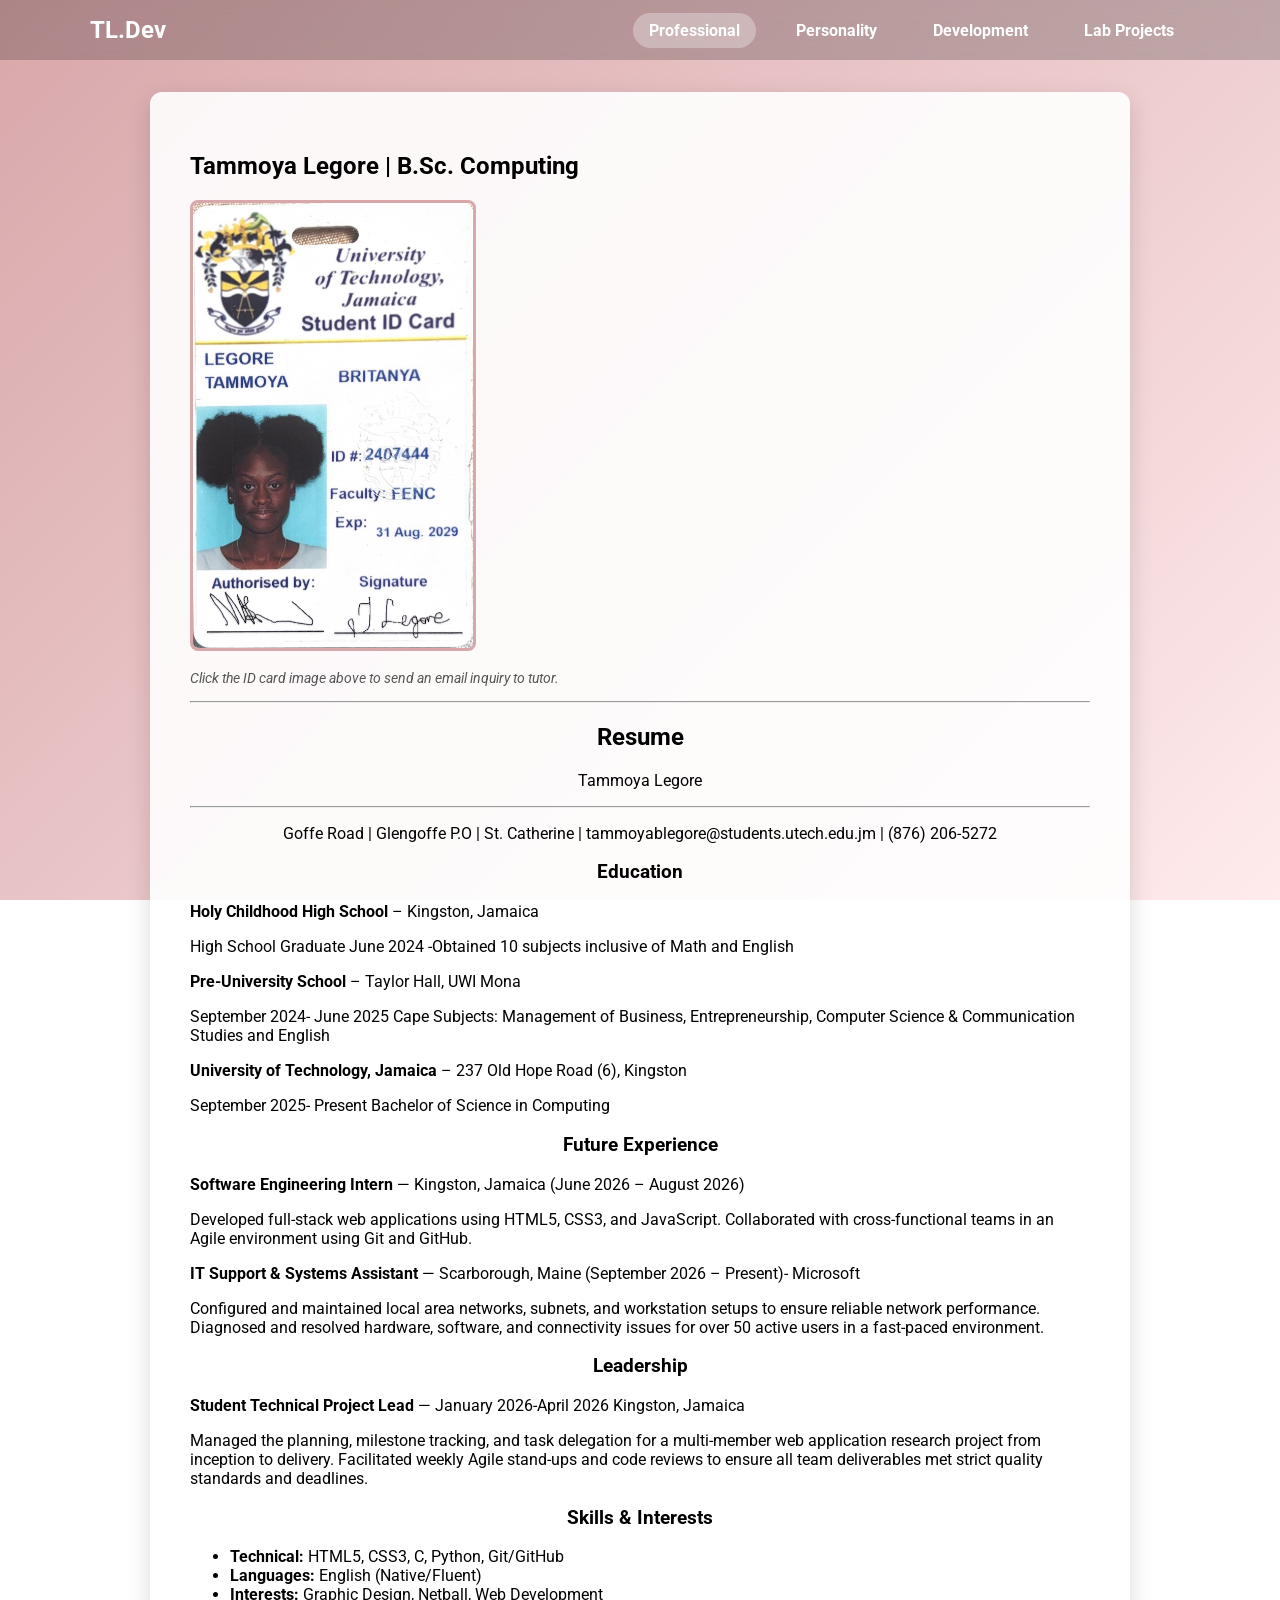
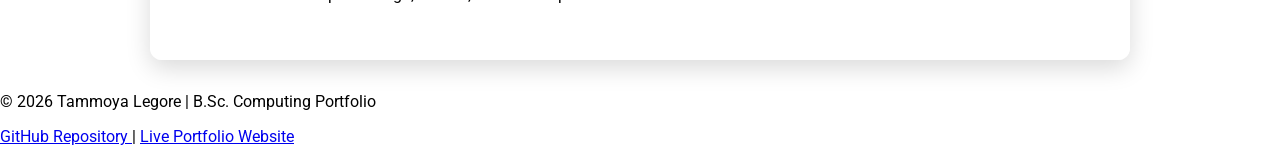
<file: Codes/index.html>
<!doctype html>
<html lang="en">
<head>
  <meta charset="UTF-8">
  <meta name="viewport" content="width=device-width, initial-scale=1.0">
  <title>Tammoya Legore | Professional Resume</title>

 <!-- Fonts -->
  <link rel="preconnect" href="https://fonts.googleapis.com">
  <link rel="preconnect" href="https://fonts.gstatic.com" crossorigin>
  <link href="https://fonts.googleapis.com/css2?family=Roboto:wght@400;700&display=swap" rel="stylesheet">

  <!-- style.css-->
  <link rel="stylesheet" href="../style.css">
</head>
<body>

  <!-- Nav Bar -->
  <header>
    <nav class="navbar">
      <div class="logo">TL.Dev</div>
      <ul class="nav-links">
        <li><a href="index.html" class="active">Professional</a></li>
        <li><a href="personality.html">Personality</a></li>
        <li><a href="development.html">Development</a></li>
        <li><a href="lab_projects.html">Lab Projects</a></li>
      </ul>
    </nav>
  </header>

  <main id="main-content">
    <section id="profile-header">
      <h1>Tammoya Legore | B.Sc. Computing</h1>
      
      <!-- Mailto link w/ ID image -->
      <a href="mailto:canuli@utech.edu.jm?subject=CIT2011%20Individual%20Assignment%20Inquiry%20-%20Tammoya%20Legore">
        <img src="../Assets/My_School_ID.jpeg" alt="UTech Student ID Card" class="id-card-img">
      </a>
      <p class="caption">Click the ID card image above to send an email inquiry to tutor.</p>
    </section>

    <hr>

    <section id="resume">
     <h2 style="text-align: center;">Resume</h2> 
     <p style="text-align: center;">Tammoya Legore</p>

	  <hr>
	  
	 <p style="text-align: center;"> Goffe Road | Glengoffe P.O | St. Catherine | tammoyablegore@students.utech.edu.jm | (876) 206-5272</p> 
      <h3 style="text-align: center;"> <strong>Education</strong> </h3> 
      <p> <strong>Holy Childhood High School</strong> – Kingston, Jamaica </p> 
	  <p>High School Graduate June 2024 -Obtained 10 subjects inclusive of Math and English </p>

	<p> <strong>Pre-University School</strong> – Taylor Hall, UWI Mona</p> 
	  <p>September 2024- June 2025 Cape Subjects: Management of Business, Entrepreneurship, Computer Science & Communication Studies and English </p>
     
	 <p> <strong>University of Technology, Jamaica</strong> – 237 Old Hope Road (6), Kingston </p> 
	  <p>September 2025- Present Bachelor of Science in Computing</p>


	 <h3 style="text-align: center;">Future Experience</h3>
	 
      <p><strong>Software Engineering Intern</strong> — Kingston, Jamaica (June 2026 – August 2026)</p>
      <p>Developed full-stack web applications using HTML5, CSS3, and JavaScript. Collaborated with cross-functional teams in an Agile environment using Git and GitHub.</p>

	<p><strong>IT Support & Systems Assistant</strong> — Scarborough, Maine (September 2026 – Present)- Microsoft </p>
      <p>Configured and maintained local area networks, subnets, and workstation setups to ensure reliable network performance. Diagnosed and resolved hardware, software, and connectivity issues for over 50 active users in a fast-paced environment.</p>
      <h3 style="text-align: center;">Leadership</h3>
	  
	  <p><strong>Student Technical Project Lead</strong> — January 2026-April 2026 Kingston, Jamaica</p>
      <p>Managed the planning, milestone tracking, and task delegation for a multi-member web application research project from inception to delivery. Facilitated weekly Agile stand-ups and code reviews to ensure all team deliverables met strict quality standards and deadlines.</p>
	  
	   <h3 style="text-align: center;">Skills & Interests</h3>

      <ul>
        <li><strong>Technical:</strong> HTML5, CSS3, C, Python, Git/GitHub</li>
        <li><strong>Languages:</strong> English (Native/Fluent)</li>
        <li><strong>Interests:</strong> Graphic Design, Netball, Web Development</li>
      </ul>
    </section>
  </main>
<footer>
  <p>© 2026 Tammoya Legore | B.Sc. Computing Portfolio</p>
  <p>
    <!-- GitHub Repo Link -->
    <a href="https://github.com/tammoyalegore/2407444_IA1_SIAY27" target="_blank" rel="noopener">
      GitHub Repository
    </a> 
    | 
    <a href="https://tammoyalegore-portfolio.netlify.app" target="_blank" rel="noopener">
      Live Portfolio Website
    </a>
  </p>
</footer>

</body>
</html>
</file>
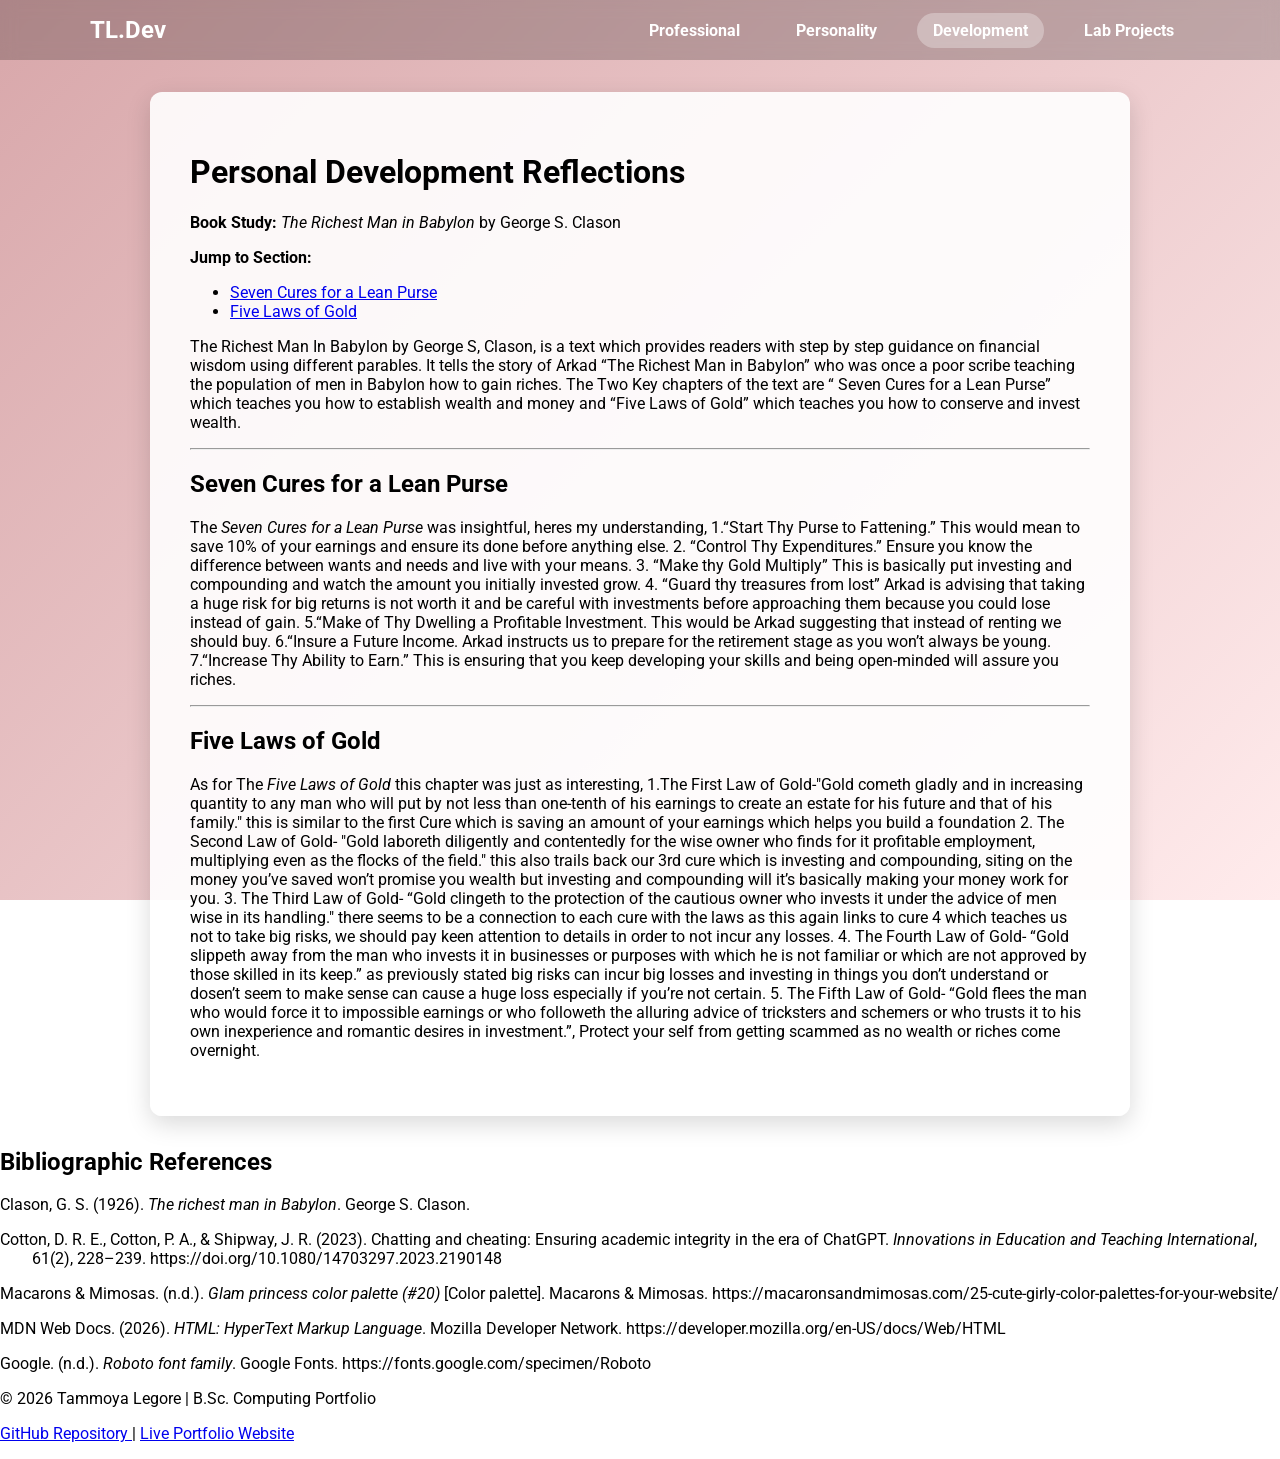
<file: Codes/development.html>
<!doctype html>
<html lang="en">
<head>
  <meta charset="UTF-8">
  <meta name="viewport" content="width=device-width, initial-scale=1.0">
  <title>Tammoya Legore | Personal Development</title>

  <!-- Fonts -->
  <link rel="preconnect" href="https://fonts.googleapis.com">
  <link rel="preconnect" href="https://fonts.gstatic.com" crossorigin>
  <link href="https://fonts.googleapis.com/css2?family=Roboto:wght@400;700&display=swap" rel="stylesheet">

  <!-- style.css -->
  <link rel="stylesheet" href="../style.css">
</head>
<body>

  <!-- Nav Bar -->
  <header>
    <nav class="navbar">
      <div class="logo">TL.Dev</div>
      <ul class="nav-links">
        <li><a href="index.html">Professional</a></li>
        <li><a href="personality.html">Personality</a></li>
        <li><a href="development.html" class="active">Development</a></li>
        <li><a href="lab_projects.html">Lab Projects</a></li>
      </ul>
    </nav>
  </header>

  <!-- Heading -->
  <main id="main-content">
    <h1>Personal Development Reflections</h1>
    <p><strong>Book Study:</strong> <em>The Richest Man in Babylon</em> by George S. Clason</p>

    <!-- #3 -->
    <nav class="bookmark-nav">
      <p><strong>Jump to Section:</strong></p>
      <ul>
        <li><a href="#cures">Seven Cures for a Lean Purse</a></li>
        <li><a href="#laws">Five Laws of Gold</a></li>
      </ul>
    </nav>
<p> The Richest Man In Babylon by George S, Clason, is a text which provides readers with step by step guidance on financial wisdom using different parables. It tells the story of Arkad “The Richest Man in Babylon” who was once a poor scribe teaching the population of men in Babylon how to gain riches. The Two Key chapters of the text are “ Seven Cures for a Lean Purse” which teaches you how to establish wealth and money and “Five Laws of Gold” which teaches you how to conserve and invest wealth.</p>
    <hr>

    <!-- Paragraph 1 -->
    <section id="cures">
      <h2>Seven Cures for a Lean Purse</h2>
      <p>
        The <em>Seven Cures for a Lean Purse</em> was insightful, heres my understanding,  1.“Start Thy Purse to Fattening.” This would mean to save 10% of your earnings and ensure its done before anything else. 2. “Control Thy Expenditures.” Ensure you know the difference between wants and needs and live with your means. 3. “Make thy Gold Multiply” This is basically put investing and compounding and watch the amount you initially invested grow. 4. “Guard thy treasures from lost” Arkad is advising that taking a huge risk for big returns is not worth it and be careful with investments before approaching them because you could lose instead of gain. 5.“Make of Thy Dwelling a Profitable Investment.  This would be Arkad suggesting that instead of renting we should buy. 6.“Insure a Future Income. Arkad instructs us to prepare for the retirement stage as you won’t always be young. 7.“Increase Thy Ability to Earn.” This is ensuring that you keep developing your skills and being open-minded will assure you riches.
      </p>
      <p>
    </section>

    <hr>

    <!-- Paragraph 2 -->
    <section id="laws">
      <h2>Five Laws of Gold</h2>
      <p>
       As for The <em>Five Laws of Gold</em> this chapter was just as interesting, 1.The First Law of Gold-"Gold cometh gladly and in increasing quantity to any man who will put by not less than one-tenth of his earnings to create an estate for his future and that of his family."   this is similar to the first Cure which is saving an amount of your earnings which helps you build a foundation 2. The Second Law of Gold- "Gold laboreth diligently and contentedly for the wise owner who finds for it profitable employment, multiplying even as the flocks of the field."  this also trails back our 3rd cure which is investing and compounding, siting on the money you’ve saved won’t promise you wealth but investing and compounding will it’s basically making your money work for you. 3. The Third Law of Gold- “Gold clingeth to the protection of the cautious owner who invests it under the advice of men wise in its handling."  there seems to be a connection to each cure with the laws as this again links to cure 4 which teaches us not to take big risks, we should pay keen attention to details in order to not incur any losses. 4. The Fourth Law of Gold- “Gold slippeth away from the man who invests it in businesses or purposes with which he is not familiar or which are not approved by those skilled in its keep.”  as previously stated big risks can incur big losses and investing in things you don’t understand or dosen’t seem to make sense can cause a huge loss especially if you’re not certain. 5. The Fifth Law of Gold- “Gold flees the man who would force it to impossible earnings or who followeth the alluring advice of tricksters and schemers or who trusts it to his own inexperience and romantic desires in investment.”, Protect your self from getting scammed as no wealth or riches come overnight.
      </p>
    </section>
  </main>
  <section id="references">
  <h2>Bibliographic References</h2>
  
  <ul style="list-style-type: none; padding-left: 0;">
    <!-- Book Source  -->
    <li style="margin-bottom: 1rem; text-indent: -2rem; padding-left: 2rem;">
      Clason, G. S. (1926). <em>The richest man in Babylon</em>. George S. Clason.
    </li>

    <!--Source for LLM Essay -->
    <li style="margin-bottom: 1rem; text-indent: -2rem; padding-left: 2rem;">
      Cotton, D. R. E., Cotton, P. A., & Shipway, J. R. (2023). Chatting and cheating: Ensuring academic integrity in the era of ChatGPT. <em>Innovations in Education and Teaching International</em>, 61(2), 228–239. https://doi.org/10.1080/14703297.2023.2190148
    </li>

    <!-- Color Palette Source (Macarons and Mimosas) -->
    <li style="margin-bottom: 1rem; text-indent: -2rem; padding-left: 2rem;">
      Macarons & Mimosas. (n.d.). <em>Glam princess color palette (#20)</em> [Color palette]. Macarons & Mimosas. https://macaronsandmimosas.com/25-cute-girly-color-palettes-for-your-website/
    </li>

    <!-- Documentation Source -->
    <li style="margin-bottom: 1rem; text-indent: -2rem; padding-left: 2rem;">
      MDN Web Docs. (2026). <em>HTML: HyperText Markup Language</em>. Mozilla Developer Network. https://developer.mozilla.org/en-US/docs/Web/HTML
    </li>

    <!-- Google Fonts -->
    <li style="margin-bottom: 1rem; text-indent: -2rem; padding-left: 2rem;">
      Google. (n.d.). <em>Roboto font family</em>. Google Fonts. https://fonts.google.com/specimen/Roboto
    </li>
  </ul>
</section>

<footer>
  <p>© 2026 Tammoya Legore | B.Sc. Computing Portfolio</p>
  <p>
    <!-- GitHub Repo Link -->
    <a href="https://github.com/tammoyalegore/2407444_IA1_SIAY27" target="_blank" rel="noopener">
      GitHub Repository
    </a> 
    | 
    <a href="https://tammoyalegore-portfolio.netlify.app" target="_blank" rel="noopener">
      Live Portfolio Website
    </a>
  </p>
</footer>

</body>
</html>
</file>
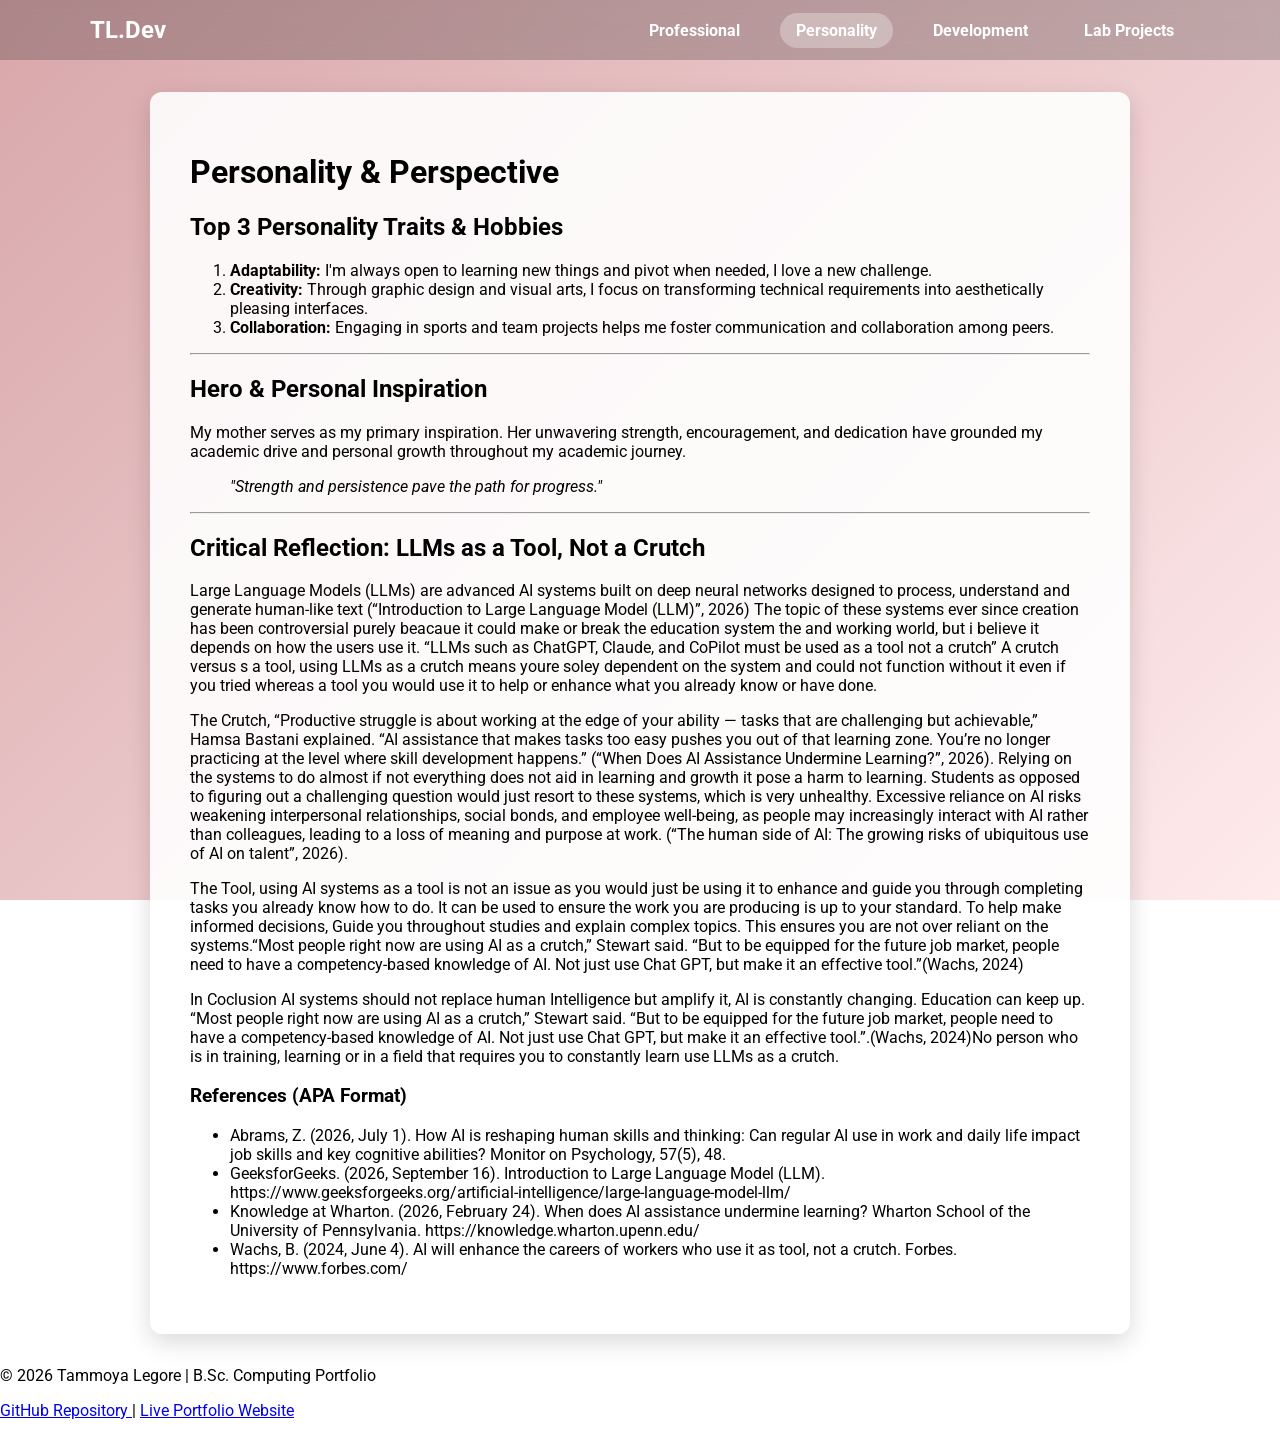
<file: Codes/personality.html>
<!doctype html>
<html lang="en">
<head>
  <meta charset="UTF-8">
  <meta name="viewport" content="width=device-width, initial-scale=1.0">
  <title>Tammoya Legore | Personality & Perspective</title>

  <!-- Fonts -->
  <link rel="preconnect" href="https://fonts.googleapis.com">
  <link rel="preconnect" href="https://fonts.gstatic.com" crossorigin>
  <link href="https://fonts.googleapis.com/css2?family=Roboto:wght@400;700&display=swap" rel="stylesheet">

  <!-- style.css -->
  <link rel="stylesheet" href="../style.css">
</head>
<body>

  <!-- Nav bar -->
  <header>
    <nav class="navbar">
      <div class="logo">TL.Dev</div>
      <ul class="nav-links">
        <li><a href="index.html">Professional</a></li>
        <li><a href="personality.html" class="active">Personality</a></li>
        <li><a href="development.html">Development</a></li>
        <li><a href="lab_projects.html">Lab Projects</a></li>
      </ul>
    </nav>
  </header>

  <!-- header -->
  <main id="main-content">
    <h1>Personality & Perspective</h1>

    <!-- Top 3 traits -->
    <section id="traits">
      <h2>Top 3 Personality Traits & Hobbies</h2>
      <ol>
        <li>
          <strong>Adaptability:</strong> I'm always open to learning new things and pivot when needed, I love a new challenge.
        </li>
        <li>
          <strong>Creativity:</strong> Through graphic design and visual arts, I focus on transforming technical requirements into aesthetically pleasing interfaces.
        </li>
        <li>
          <strong>Collaboration:</strong> Engaging in sports and team projects helps me foster communication and collaboration among peers.
        </li>
      </ol>
    </section>

    <hr>

    <!-- My Hero/ Mentor-->
    <section id="hero">
      <h2>Hero & Personal Inspiration</h2>
      <p>
        My mother serves as my primary inspiration. Her unwavering strength, encouragement, and dedication have grounded my academic drive and personal growth throughout my academic journey.
      </p>
      <blockquote>
        <p><em>"Strength and persistence pave the path for progress."</em></p>
      </blockquote>
    </section>

    <hr>

    <!-- Essay -->
    <section id="llm-essay">
      <h2>Critical Reflection: LLMs as a Tool, Not a Crutch</h2>
      
      <p>
		Large Language Models (LLMs) are advanced AI systems built on deep neural networks designed to process, understand and generate human-like text (“Introduction to Large Language Model (LLM)”, 2026)  The topic of these systems ever since creation has been controversial purely beacaue it could make or break the education system the and working world, but i believe it depends on how the users use it. “LLMs such as ChatGPT, Claude, and CoPilot must be used as a tool not a crutch” A crutch versus s a tool, using LLMs as a crutch means youre soley dependent on the system and could not function without it even if you tried whereas a tool you would use it to help or enhance what you already know or have done.
      </p>

      <p>
        The Crutch, “Productive struggle is about working at the edge of your ability — tasks that are challenging but achievable,” Hamsa Bastani explained. “AI assistance that makes tasks too easy pushes you out of that learning zone. You’re no longer practicing at the level where skill development happens.” (“When Does AI Assistance Undermine Learning?”, 2026). Relying on the systems to do almost if not everything does not  aid in learning and growth it pose a harm to learning. Students as opposed to figuring out a challenging question would just resort to these systems, which is very unhealthy. Excessive reliance on AI risks weakening interpersonal relationships, social bonds, and employee well-being, as people may increasingly interact with AI rather than colleagues, leading to a loss of meaning and purpose at work. (“The human side of AI: The growing risks of ubiquitous use of AI on talent”, 2026). 
      </p>

		<p>
		The Tool, using AI systems as a tool is not an issue as you would just be using it to enhance and guide you through completing tasks you already know how to do. It can be used to ensure the work you are producing is up to your standard. To help make informed decisions, Guide you throughout studies and explain complex topics. This ensures you are not over reliant on the systems.“Most people right now are using AI as a crutch,” Stewart said. “But to be equipped for the future job market, people need to have a competency-based knowledge of AI. Not just use Chat GPT, but make it an effective tool.”(Wachs, 2024)
		</p>
		
		<p>
		In Coclusion AI systems should not replace human Intelligence but amplify it, AI is constantly changing. Education can keep up. “Most people right now are using AI as a crutch,” Stewart said. “But to be equipped for the future job market, people need to have a competency-based knowledge of AI. Not just use Chat GPT, but make it an effective tool.”.(Wachs, 2024)No person who is in training, learning or in a field that requires you to constantly learn use LLMs as a crutch.
		</p>
		
      <h3>References (APA Format)</h3>
      <ul>
        <li>
         Abrams, Z. (2026, July 1). How AI is reshaping human skills and thinking: Can regular AI use in work and daily life impact job skills and key cognitive abilities? Monitor on Psychology, 57(5), 48.
        </li>
        <li>
		GeeksforGeeks. (2026, September 16). Introduction to Large Language Model (LLM). https://www.geeksforgeeks.org/artificial-intelligence/large-language-model-llm/ 
        </li>
		<li>
		Knowledge at Wharton. (2026, February 24). When does AI assistance undermine learning? Wharton School of the University of Pennsylvania. https://knowledge.wharton.upenn.edu/
		</li>
		<li>
		Wachs, B. (2024, June 4). AI will enhance the careers of workers who use it as tool, not a crutch. Forbes. https://www.forbes.com/
		</li>
      </ul>
    </section>
  </main>
<footer>
  <p>© 2026 Tammoya Legore | B.Sc. Computing Portfolio</p>
  <p>
    <!-- GitHub Repo Link -->
    <a href="https://github.com/tammoyalegore/2407444_IA1_SIAY27" target="_blank" rel="noopener">
      GitHub Repository
    </a> 
    | 
    <a href="https://tammoyalegore-portfolio.netlify.app" target="_blank" rel="noopener">
      Live Portfolio Website
    </a>
  </p>
</footer>

</body>
</html>
</file>
<file: style.css>
:root {
  --color-bg-start: #D8A7AA;      /* Deep blush pink accent */
  --color-bg-end: #FFEBEC;        /* Soft off-white blush */
  --color-card-bg: rgba(255, 255, 255, 0.9); /* Semi-transparent white card */
  --color-text-dark: #000000;      /* Dark text */
  --color-nav-bg: rgba(0, 0, 0, 0.2); /* Translucent dark navbar */
  
  --font-family: 'Roboto', sans-serif;
}

body {
  font-family: var(--font-family);
  margin: 0;
  padding: 0;
  color: var(--color-text-dark);
  /* Full screen gradient background */
  background: linear-gradient(135deg, var(--color-bg-start), var(--color-bg-end));
  background-attachment: fixed;
  min-height: 100vh;
}


header {
  background-color: var(--color-nav-bg);
  backdrop-filter: blur(8px);
  position: sticky;
  top: 0;
  z-index: 100;
}

.navbar {
  display: flex;
  justify-content: space-between;
  align-items: center;
  max-width: 1100px;
  margin: 0 auto;
  padding: 1rem 2rem;
}

.logo {
  font-size: 1.5rem;
  font-weight: bold;
  color: #ffffff;
}

.nav-links {
  list-style: none;
  display: flex;
  gap: 1.5rem;
  margin: 0;
  padding: 0;
}

.nav-links a {
  color: #ffffff;
  text-decoration: none;
  font-weight: bold;
  padding: 0.5rem 1rem;
  border-radius: 20px;
  transition: background-color 0.3s ease;
}

.nav-links a:hover,
.nav-links a.active {
  background-color: rgba(255, 255, 255, 0.3);
}

#main-content {
  max-width: 900px;
  margin: 2rem auto;
  padding: 2.5rem;
  background-color: var(--color-card-bg);
  border-radius: 12px;
  box-shadow: 0 8px 24px rgba(0, 0, 0, 0.15);
}

.id-card-img {
  width: 280px;
  height: auto;
  border: 3px solid var(--color-bg-start);
  border-radius: 8px;
  transition: transform 0.2s ease;
}

.id-card-img:hover {
  transform: scale(1.02);
}

.caption {
  font-size: 0.9rem;
  font-style: italic;
  color: #555555;
}

@media (max-width: 600px) {
  .navbar {
    flex-direction: column;
    gap: 1rem;
  }
  
  .nav-links {
    flex-wrap: wrap;
    justify-content: center;
  }
  
  #main-content {
    margin: 1rem;
    padding: 1.5rem;
  }
  
  .id-card-img {
    width: 100%;
  }
}
</file>
